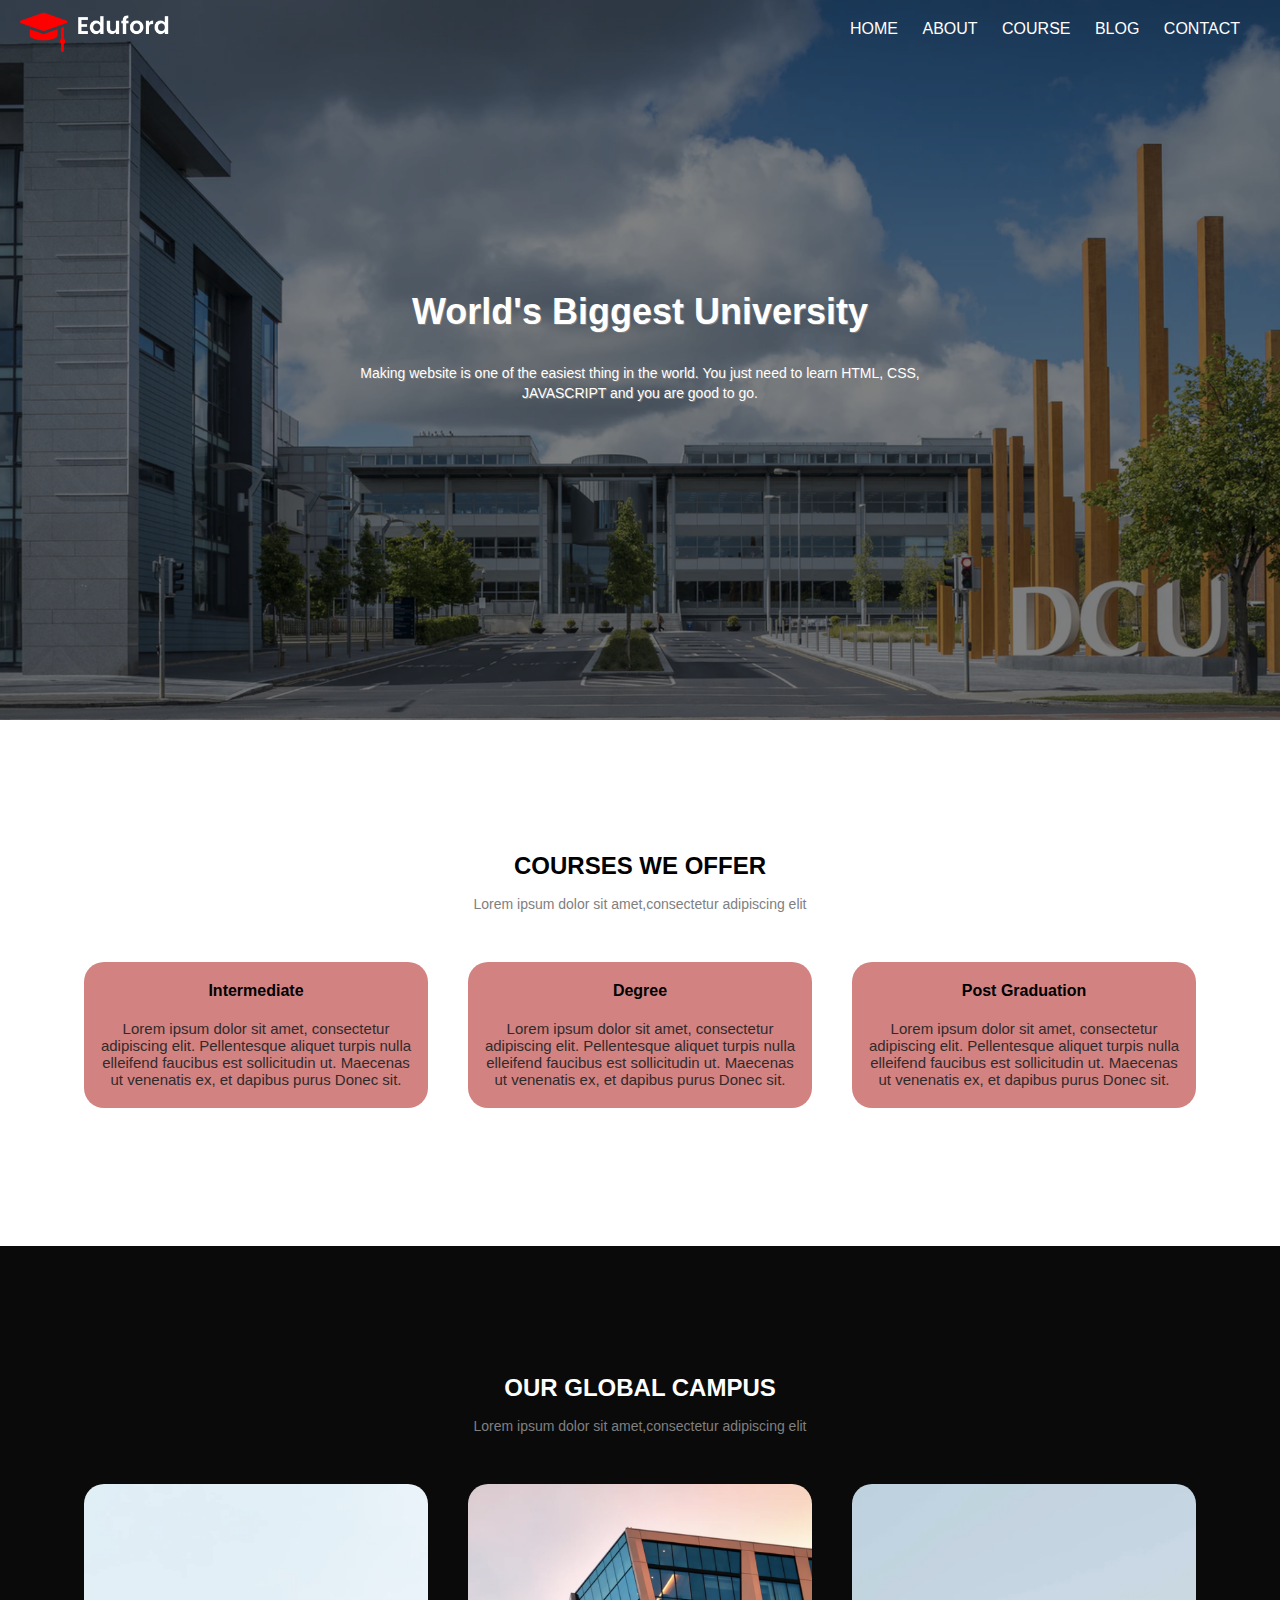
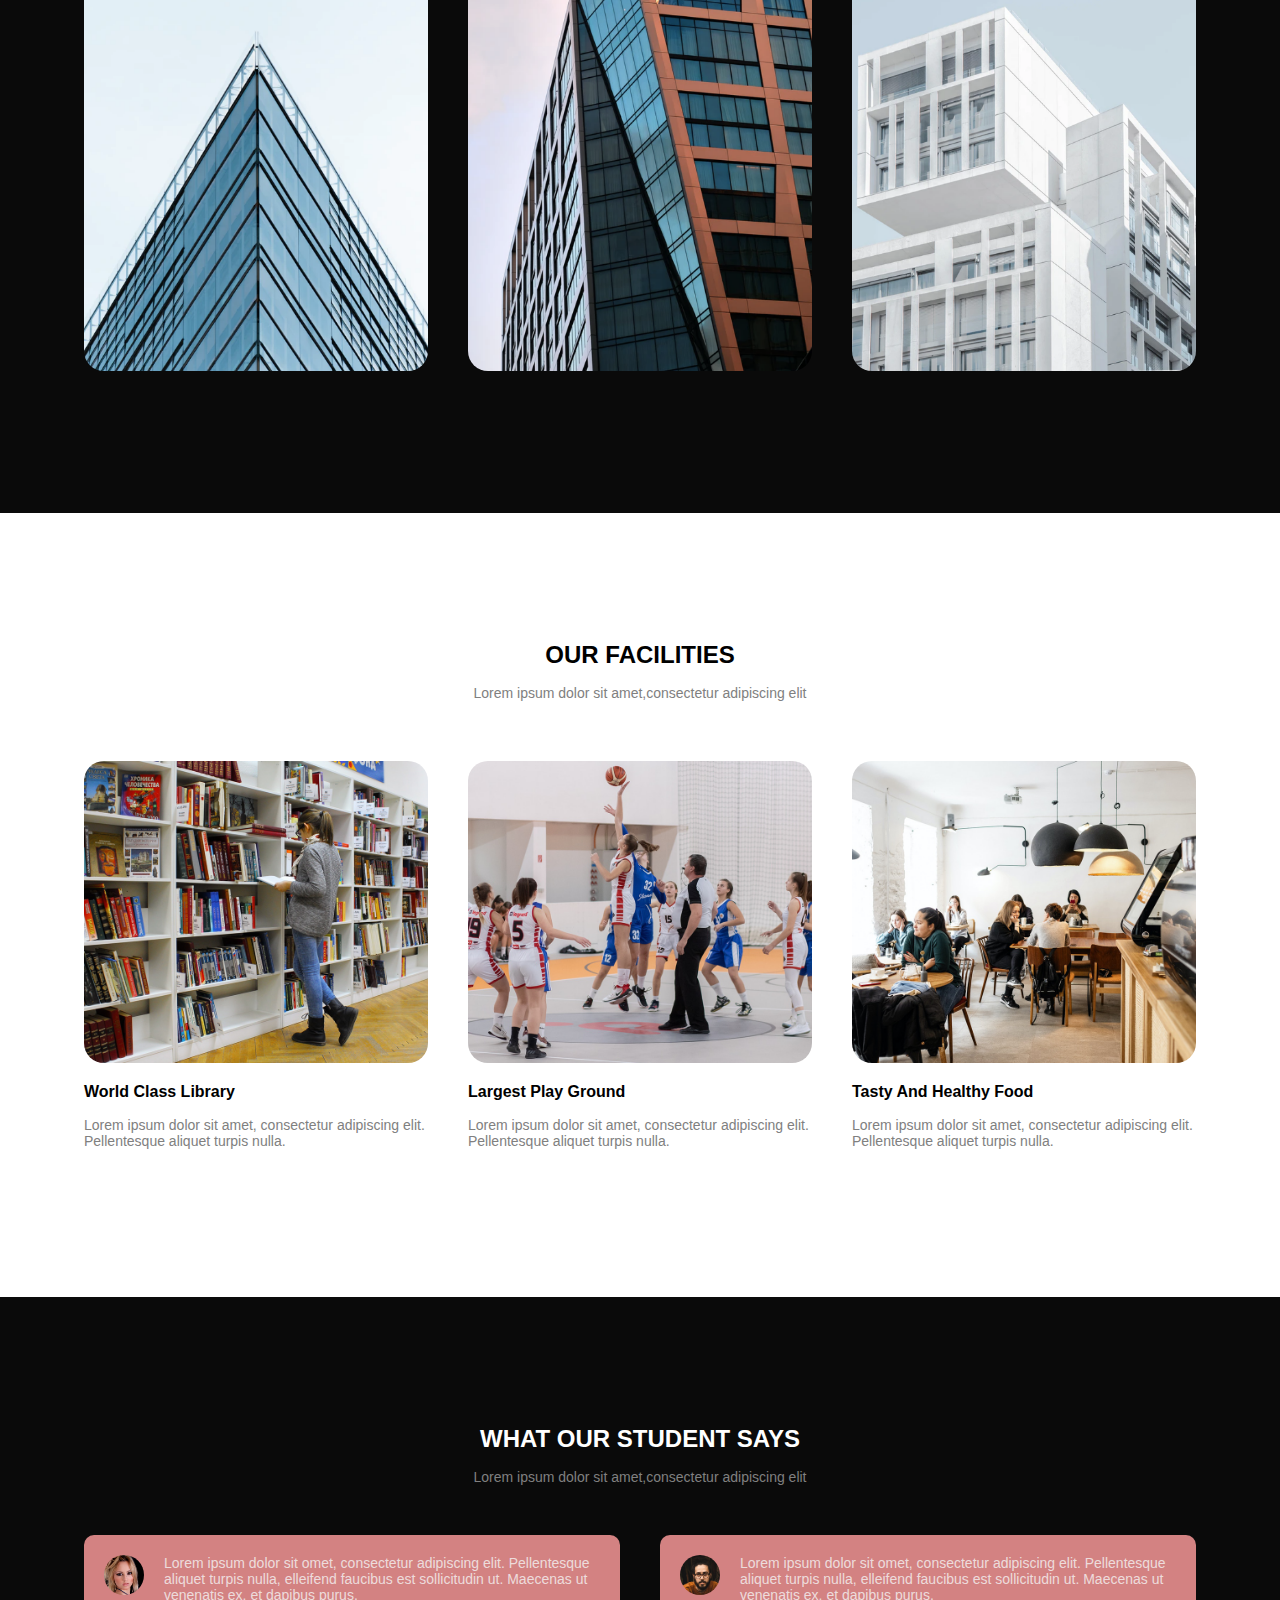
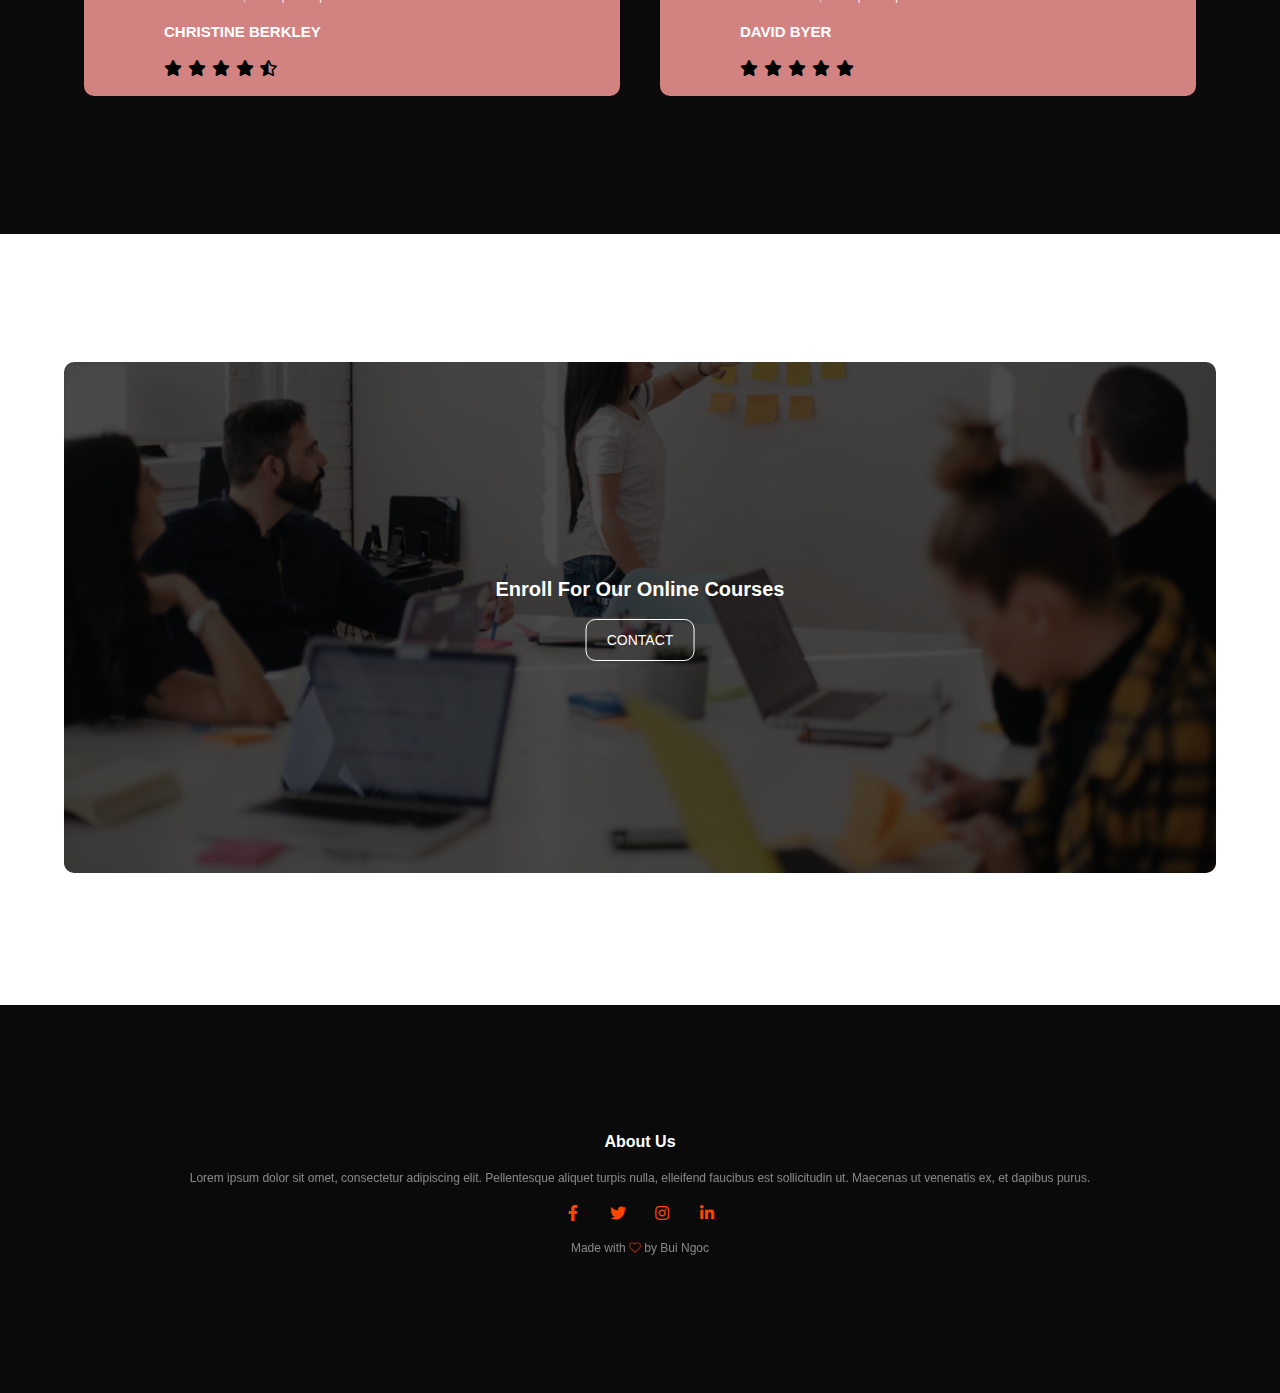
<file: index.html>
<!DOCTYPE html>
<html lang="en">
<head>
    <meta charset="UTF-8">
    <meta http-equiv="X-UA-Compatible" content="IE=edge">
    <meta name="viewport" content="width=device-width, initial-scale=1.0">
    <link rel="stylesheet" href="./assets/style.css">
    <link rel="stylesheet" href="./assets/icons/fontawesome-free-5.15.4-web/css/all.css">
    <link rel="stylesheet" href="./assets/responsive.css">
    <title>Edu Ford</title>
</head>
<body>
    <div id="main">
        <div id="header">
            <img src="./assets/eduford_img/logo.png" alt="" class="logo" width="150px">
            <div class="nav" id="nav">
                <i class="far fa-window-close" onclick="hideMenu()"></i>
                <ul >
                    <li><a href="index.html">HOME</a></li>
                    <li><a href="about.html">ABOUT</a></li>
                    <li><a href="course.html">COURSE</a></li>
                    <li><a href="blog.html">BLOG</a></li>
                    <li><a href="contact.html">CONTACT</a></li>
                </ul>
            </div>
            <i class="fas fa-bars" onclick="showMenu()"></i>
        </div>

        <div id="slider">
            <img src="./assets/eduford_img/banner.png" alt="" width="100%">
            
            <div class="slider-text">
                <div class="s-title">World's Biggest University</div>
                <div class="s-description">Making website is one of the easiest thing in the world. You just  need
                    to learn HTML, CSS, JAVASCRIPT and you are good to go.
                </div>
                
                
            </div>
        </div>

        <div id="course" class="div-margin">
                <div class="course-text text-all">
                    COURSES WE OFFER
                </div>
                <div class="course-description description-all">
                    Lorem ipsum dolor sit amet,consectetur adipiscing elit
                </div>
                <div class="course-image row-3">
                    <div class="course-img-title ">
                        <h4 class="header">Intermediate</h4>
                        <p class="body">Lorem ipsum dolor sit amet, consectetur adipiscing elit.
                            Pellentesque aliquet turpis nulla elleifend faucibus est sollicitudin ut.
                            Maecenas ut venenatis ex, et dapibus purus Donec sit.
                        </p>                       
                    </div>
                    <div class="course-img-title ">
                        <h4 class="header">Degree</h4>
                        <p class="body">Lorem ipsum dolor sit amet, consectetur adipiscing elit.
                            Pellentesque aliquet turpis nulla elleifend faucibus est sollicitudin ut.
                            Maecenas ut venenatis ex, et dapibus purus Donec sit.
                        </p>
                    </div>
                    <div class="course-img-title ">
                        <h4 class="header">Post Graduation</h4>
                        <p class="body">Lorem ipsum dolor sit amet, consectetur adipiscing elit.
                            Pellentesque aliquet turpis nulla elleifend faucibus est sollicitudin ut.
                            Maecenas ut venenatis ex, et dapibus purus Donec sit.
                        </p>
                    </div>   
                </div>
                <div class="clear"></div>
        </div>

        <div id="campus" class="div-margin">
                <div class="campus-text text-all">
                    OUR GLOBAL CAMPUS
                </div>
                <div class="campus-description description-all">
                    Lorem ipsum dolor sit amet,consectetur adipiscing elit
                </div>
                <div class="campus-image row-3">
                    <div class="cp-img">
                        <img src="./assets/eduford_img/london.png" alt="" width="100%">
                        <div class="layer">
                            <h3>LONDON</h3>
                        </div>
                    </div>
                    <div class="cp-img">
                        <img src="./assets/eduford_img/newyork.png" alt="" width="100%">
                        <div class="layer">
                            <h3>NEWYORK</h3>
                        </div>
                    </div>
                    <div class="cp-img">
                        <img src="./assets/eduford_img/washington.png" alt="" width="100%">
                        <div class="layer">
                            <h3>WASHINGTON</h3>
                        </div>
                    </div>
                </div>
                <div class="clear"></div>
        </div>

        <div id="facilities" class="div-margin">
            
                <div class="facilities-text text-all">
                    OUR FACILITIES
                </div>
                <div class="facilities-description description-all">
                    Lorem ipsum dolor sit amet,consectetur adipiscing elit
                </div>
                <div class="facilities-image row-3">
                    <div class="fac-img">
                        <img src="./assets/eduford_img/library.png" alt="" width="100%">
                        <h4>World Class Library</h4>
                        <p>Lorem ipsum dolor sit amet, consectetur adipiscing elit. Pellentesque aliquet turpis nulla.</p>
                        
                    </div>
                    <div class="fac-img">
                        <img src="./assets/eduford_img/basketball.png" alt="" width="100%">
                        <h4>Largest Play Ground</h4>
                        <p>Lorem ipsum dolor sit amet, consectetur adipiscing elit. Pellentesque aliquet turpis nulla.</p>

                    </div>
                    <div class="fac-img">
                        <img src="./assets/eduford_img/cafeteria.png" alt="" width="100%">
                        <h4>Tasty And Healthy Food</h4>
                        <p>Lorem ipsum dolor sit amet, consectetur adipiscing elit. Pellentesque aliquet turpis nulla.</p>

                    </div>
                </div>
        </div>

        <div id="feedback"  class="div-margin">
                <div class="feedback-text text-all">
                    WHAT OUR STUDENT SAYS
                </div>
                <div class="feedback-description description-all">
                    Lorem ipsum dolor sit amet,consectetur adipiscing elit
                </div>
                <div class="feedback-image row-3">
                    <div class="student-fb ">
                        <img src="./assets/eduford_img/user1.jpg" alt="" >
                        <div>
                            <p>
                                Lorem ipsum dolor sit omet, consectetur adipiscing elit. 
                                Pellentesque aliquet turpis nulla, elleifend faucibus est sollicitudin ut. 
                                Maecenas ut venenatis ex, et dapibus purus.
                            </p>
                            <h4>
                                CHRISTINE BERKLEY
                            </h4>
                            <i class="fas fa-star"></i>
                            <i class="fas fa-star"></i>
                            <i class="fas fa-star"></i>
                            <i class="fas fa-star"></i>
                            <i class="fas fa-star-half-alt"></i>
                        </div>
                    </div>
                    <div class="student-fb">
                        <img src="./assets/eduford_img/user2.jpg" alt="" >
                        <div>
                            <p>
                                Lorem ipsum dolor sit omet, consectetur adipiscing elit. 
                                Pellentesque aliquet turpis nulla, elleifend faucibus est sollicitudin ut. 
                                Maecenas ut venenatis ex, et dapibus purus.
                            </p>
                            <h4>
                                DAVID BYER
                            </h4>
                            <i class="fas fa-star"></i>
                            <i class="fas fa-star"></i>
                            <i class="fas fa-star"></i>
                            <i class="fas fa-star"></i>
                            <i class="fas fa-star"></i>
                        </div>
                    </div>
                </div>
        </div>

        <div id="enroll-section" >
            <div class="er-img">
                <img src="./assets/eduford_img/banner2.jpg" alt="" width="100%">
            </div>
            
            <div class="er-text" >
                <h4>Enroll For Our Online Courses </h4>
                <a href="contact.html" >CONTACT</a>
            </div>
        </div>
            
        <div id="footer" class="div-margin">
            <h4>About Us</h4>
            <p class="ft-p">Lorem ipsum dolor sit omet, consectetur adipiscing elit. 
                Pellentesque aliquet turpis nulla, elleifend faucibus est sollicitudin ut. 
                Maecenas ut venenatis ex, et dapibus purus. </p>
            <div class="social">
                <a class="fab fa-facebook-f" href="#"></a>
                <a class="fab fa-twitter" href="#"></a>
                <a class="fab fa-instagram" href="#"></a>
                <a class="fab fa-linkedin-in" href="#"></a>
            </div>
            <p>Made with <i class="far fa-heart" href="#"></i> by Bui Ngoc</p>
        </div>
    </div>
    
    <script>
//      Đóng mở khi bấm biểu tượng 
        var header = document.getElementById("nav");
        function hideMenu() {
            header.style.right = "-250px";
        }
        function showMenu() {
            header.style.right = "0";
        }

//      Tự động đóng thanh menu sau khi click
        var menuItems = document.querySelectorAll('.nav li a[href *= "#"]');
        for (var i = 0; i < menuItems.length; i++) {
            var menuItem = menuItems[i];

            menuItem.onclick = function() {
                header.style.right = "-250px";
            }
            }
        

    </script>
</body>
</html>
</file>
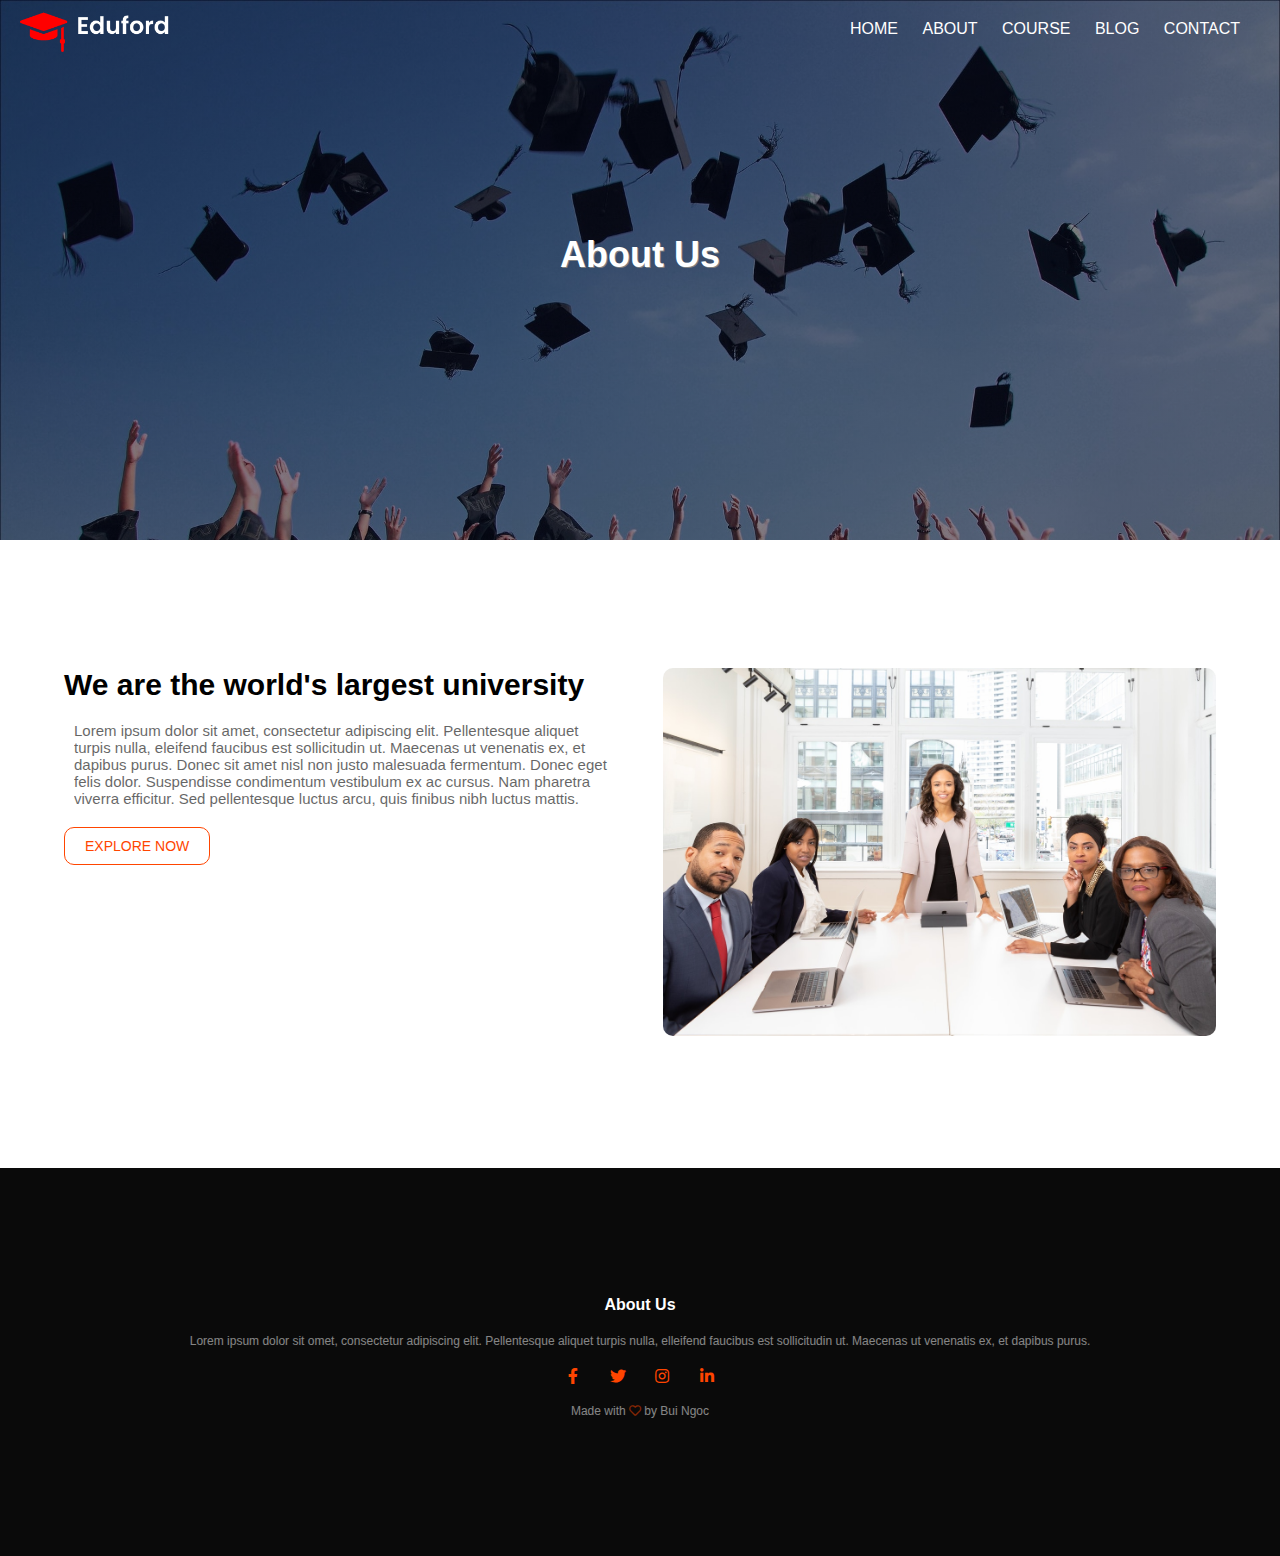
<file: about.html>
<!DOCTYPE html>
<html lang="en">
<head>
    <meta charset="UTF-8">
    <meta http-equiv="X-UA-Compatible" content="IE=edge">
    <meta name="viewport" content="width=device-width, initial-scale=1.0">
    <link rel="stylesheet" href="./assets/style.css">
    <link rel="stylesheet" href="./assets/icons/fontawesome-free-5.15.4-web/css/all.css">
    <link rel="stylesheet" href="./assets/responsive.css">
    <title>Edu Ford</title>
</head>
<body>
    <div id="main">
        <div id="header">
            <img src="./assets/eduford_img/logo.png" alt="" class="logo" width="150px">
            <div class="nav" id="nav">
                <i class="far fa-window-close" onclick="hideMenu()"></i>
                <ul >
                    <li><a href="index.html">HOME</a></li>
                    <li><a href="about.html">ABOUT</a></li>
                    <li><a href="course.html">COURSE</a></li>
                    <li><a href="blog.html">BLOG</a></li>
                    <li><a href="contact.html">CONTACT</a></li>
                </ul>
            </div>
            <i class="fas fa-bars" onclick="showMenu()"></i>
        </div>

        <div id="slider" class="about-slider">
            <!-- <img src="./assets/eduford_img/background.jpg" class="about-bg" alt="" width="100%" > -->
            
            <div class="slider-text">
                <h4 class="s-title">About Us</h4>
            </div>
        </div>

        <div id="about-description" class="div-margin row-3">
            <div class="about-col">
                <h3>We are the world's largest university</h3>
                <p>Lorem ipsum dolor sit amet, consectetur adipiscing elit. Pellentesque aliquet turpis nulla, eleifend faucibus est sollicitudin ut. Maecenas ut venenatis ex, et dapibus purus. Donec sit amet nisl non justo malesuada fermentum. Donec eget felis dolor. Suspendisse condimentum vestibulum ex ac cursus. Nam pharetra viverra efficitur. Sed pellentesque luctus arcu, quis finibus nibh luctus mattis.</p>
                <a >EXPLORE NOW</a>
            </div>
            <div class="about-col">
                <img src="./assets/eduford_img/about.jpg" alt="" width="100%" style="border-radius: 10px;">
            </div>


        </div>

        <div id="footer" class="div-margin">
            <h4>About Us</h4>
            <p class="ft-p">Lorem ipsum dolor sit omet, consectetur adipiscing elit. 
                Pellentesque aliquet turpis nulla, elleifend faucibus est sollicitudin ut. 
                Maecenas ut venenatis ex, et dapibus purus. </p>
            <div class="social">
                <a class="fab fa-facebook-f" href="#"></a>
                <a class="fab fa-twitter" href="#"></a>
                <a class="fab fa-instagram" href="#"></a>
                <a class="fab fa-linkedin-in" href="#"></a>
            </div>
            <p>Made with <i class="far fa-heart" href="#"></i> by Bui Ngoc</p>
        </div>
    </div>
    
    <script>
//      Đóng mở khi bấm biểu tượng 
        var header = document.getElementById("nav");
        function hideMenu() {
            header.style.right = "-250px";
        }
        function showMenu() {
            header.style.right = "0";
        }

//      Tự động đóng thanh menu sau khi click
        var menuItems = document.querySelectorAll('.nav li a[href *= "#"]');
        for (var i = 0; i < menuItems.length; i++) {
            var menuItem = menuItems[i];

            menuItem.onclick = function() {
                header.style.right = "-250px";
            }
            }
        

    </script>
</body>
</html>
</file>
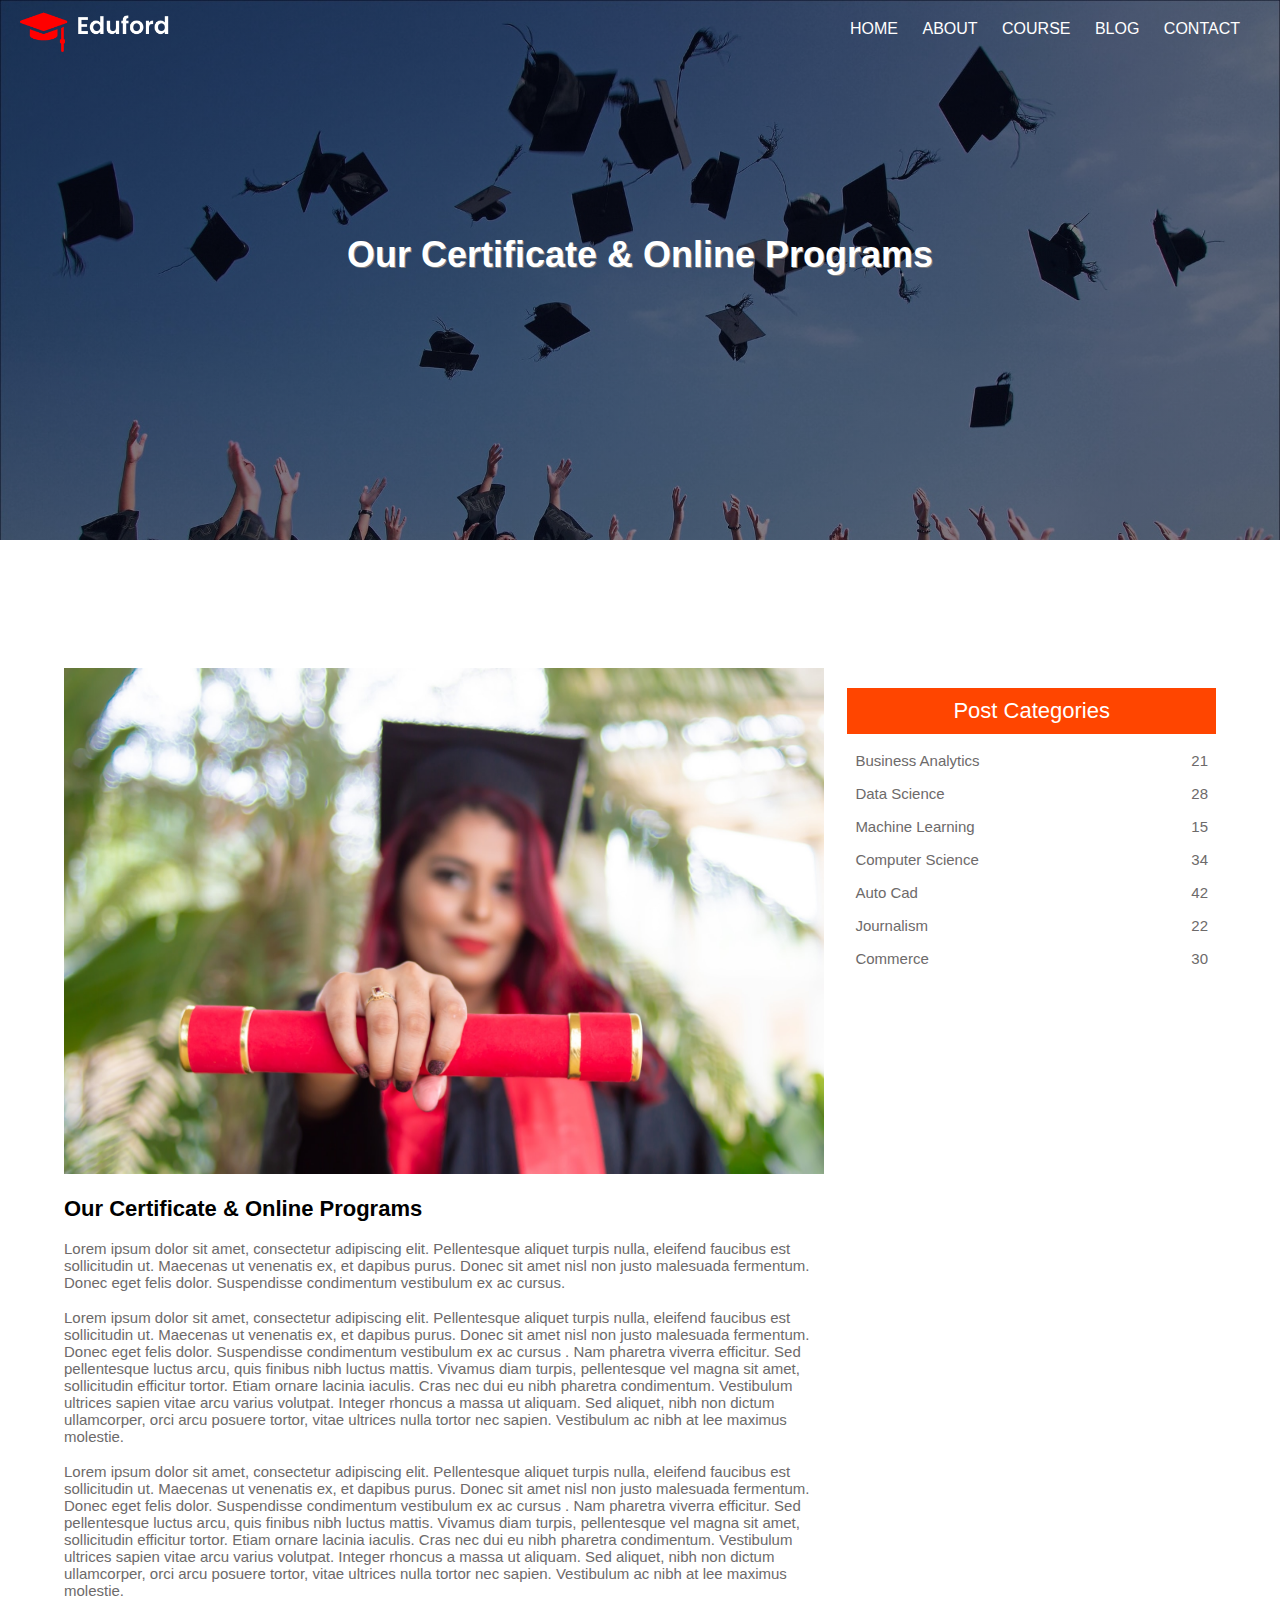
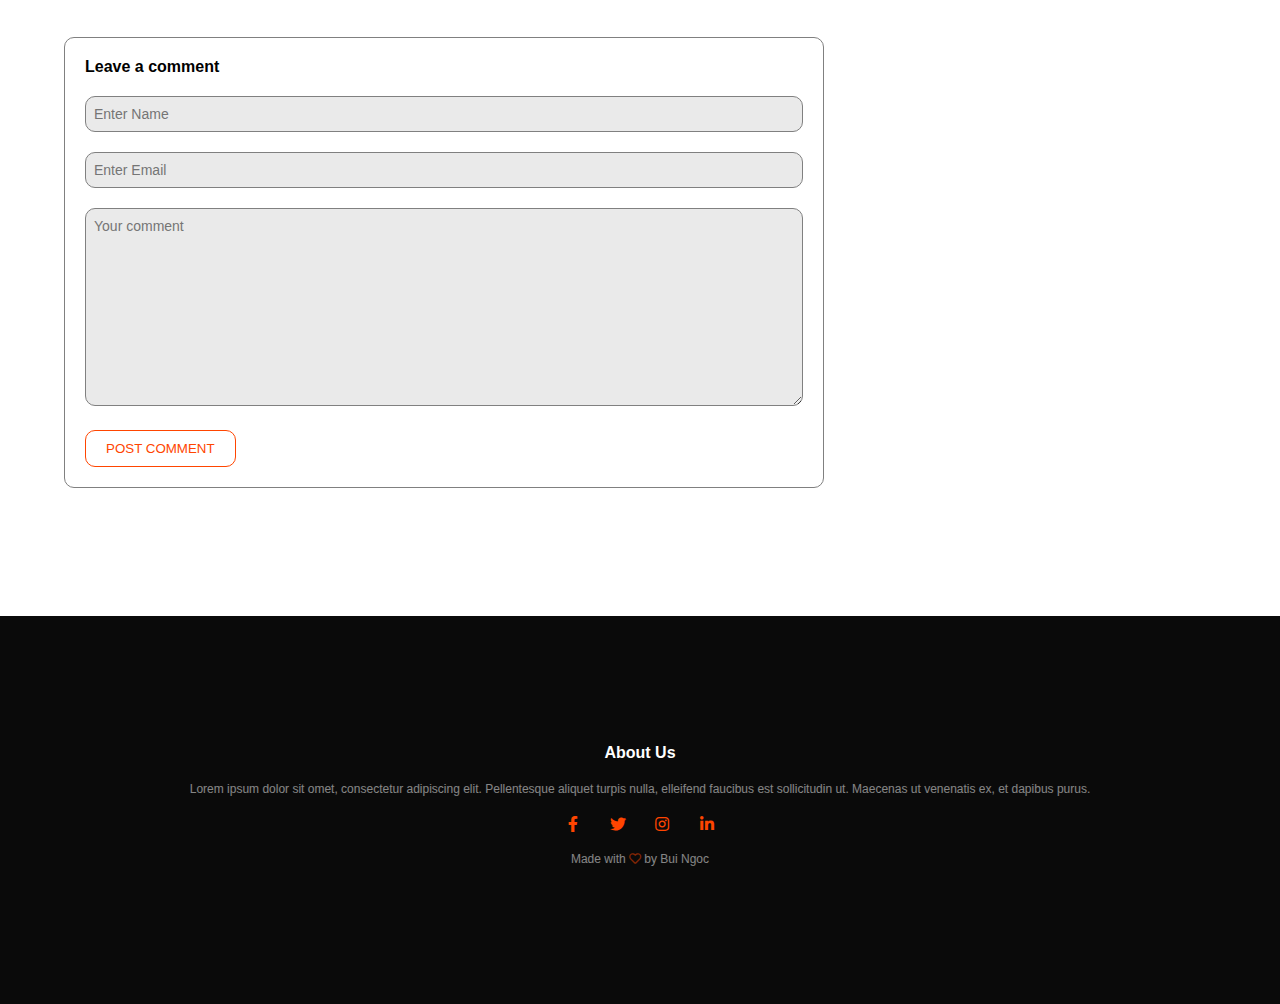
<file: blog.html>
<!DOCTYPE html>
<html lang="en">
<head>
    <meta charset="UTF-8">
    <meta http-equiv="X-UA-Compatible" content="IE=edge">
    <meta name="viewport" content="width=device-width, initial-scale=1.0">
    <link rel="stylesheet" href="./assets/style.css">
    <link rel="stylesheet" href="./assets/icons/fontawesome-free-5.15.4-web/css/all.css">
    <link rel="stylesheet" href="./assets/responsive.css">
    <title>Edu Ford</title>
</head>
<body>
    <div id="main">
        <div id="header">
            <img src="./assets/eduford_img/logo.png" alt="" class="logo" width="150px">
            <div class="nav" id="nav">
                <i class="far fa-window-close" onclick="hideMenu()"></i>
                <ul >
                    <li><a href="index.html">HOME</a></li>
                    <li><a href="about.html">ABOUT</a></li>
                    <li><a href="course.html">COURSE</a></li>
                    <li><a href="blog.html">BLOG</a></li>
                    <li><a href="contact.html">CONTACT</a></li>
                </ul>
            </div>
            <i class="fas fa-bars" onclick="showMenu()"></i>
        </div>

        <div id="slider" class="blog-slider my-slider">            
            <div class="slider-text">
                <h4 class="s-title">Our Certificate & Online Programs</h4>
            </div>
        </div>

        <div id="s-description" class="row-3">
            <div class="blog-col-1">
                <img src="./assets/eduford_img/certificate.jpg" alt="" width="100%">
                <div class="cc-text">
                    <br>
                    <h4>Our Certificate & Online Programs</h4><br>
                    <p>
                        Lorem ipsum dolor sit amet, consectetur adipiscing elit.
                        Pellentesque aliquet turpis nulla, eleifend faucibus est sollicitudin ut. 
                        Maecenas ut venenatis ex, et dapibus purus. Donec sit amet nisl non justo malesuada fermentum. 
                        Donec eget felis dolor. Suspendisse condimentum vestibulum ex ac cursus.
                    </p><br>
                    <p>
                        Lorem ipsum dolor sit amet, consectetur adipiscing elit. Pellentesque aliquet turpis nulla, eleifend faucibus est sollicitudin ut. Maecenas ut venenatis ex, et dapibus purus. Donec sit amet nisl non justo malesuada fermentum. Donec eget felis dolor. Suspendisse condimentum vestibulum ex ac cursus . Nam pharetra viverra efficitur. Sed pellentesque luctus arcu, quis finibus nibh luctus mattis. Vivamus diam turpis, pellentesque vel magna sit amet, sollicitudin efficitur tortor. Etiam ornare lacinia iaculis. Cras nec dui eu nibh pharetra condimentum. Vestibulum ultrices sapien vitae arcu varius volutpat. Integer rhoncus a massa ut aliquam. Sed aliquet, nibh non dictum ullamcorper, orci arcu posuere tortor, vitae ultrices nulla tortor nec sapien. Vestibulum ac nibh at lee maximus molestie.
                    </p><br>
                    <p>
                        Lorem ipsum dolor sit amet, consectetur adipiscing elit. Pellentesque aliquet turpis nulla, eleifend faucibus est sollicitudin ut. Maecenas ut venenatis ex, et dapibus purus. Donec sit amet nisl non justo malesuada fermentum. Donec eget felis dolor. Suspendisse condimentum vestibulum ex ac cursus . Nam pharetra viverra efficitur. Sed pellentesque luctus arcu, quis finibus nibh luctus mattis. Vivamus diam turpis, pellentesque vel magna sit amet, sollicitudin efficitur tortor. Etiam ornare lacinia iaculis. Cras nec dui eu nibh pharetra condimentum. Vestibulum ultrices sapien vitae arcu varius volutpat. Integer rhoncus a massa ut aliquam. Sed aliquet, nibh non dictum ullamcorper, orci arcu posuere tortor, vitae ultrices nulla tortor nec sapien. Vestibulum ac nibh at lee maximus molestie.
                    </p>
                </div>

                <div class="table">
                    
                    <form action="">
                        <h4>Leave a comment</h4>
                        <input class="input input-name" type="text" required placeholder="Enter Name"><br>
                        <input type="email" required class="input" placeholder="Enter Email"><br>
                        <textarea name="" class="input input-comment" placeholder="Your comment" rows="10"></textarea><br>
                        <button type="submit" class="send-button">
                            POST COMMENT
                        </button>
                    </form>
                </div>
            </div>
            <div class="blog-col-2">
                <div class="cc-title">Post Categories
                </div>

                <div class="cc-body">
                    <ul>
                    <li>Business Analytics</li>
                    <li>Data Science</li>
                    <li>Machine Learning</li>
                    <li>Computer Science</li>
                    <li>Auto Cad</li>
                    <li>Journalism</li>
                    <li>Commerce</li>
                    </ul>

                    <ul>
                    <li>21</li>
                    <li>28</li>
                    <li>15</li>
                    <li>34</li>
                    <li>42</li>
                    <li>22</li>
                    <li>30</li>
                    </ul>
                </div>             
            </div>
        </div>


        <div id="footer" class="div-margin">
            <h4>About Us</h4>
            <p class="ft-p">Lorem ipsum dolor sit omet, consectetur adipiscing elit. 
                Pellentesque aliquet turpis nulla, elleifend faucibus est sollicitudin ut. 
                Maecenas ut venenatis ex, et dapibus purus. </p>
            <div class="social">
                <a class="fab fa-facebook-f" href="#"></a>
                <a class="fab fa-twitter" href="#"></a>
                <a class="fab fa-instagram" href="#"></a>
                <a class="fab fa-linkedin-in" href="#"></a>
            </div>
            <p>Made with <i class="far fa-heart" href="#"></i> by Bui Ngoc</p>
        </div>
    </div>
    
    <script>
//      Đóng mở khi bấm biểu tượng 
        var header = document.getElementById("nav");
        function hideMenu() {
            header.style.right = "-250px";
        }
        function showMenu() {
            header.style.right = "0";
        }

//      Tự động đóng thanh menu sau khi click
        var menuItems = document.querySelectorAll('.nav li a[href *= "#"]');
        for (var i = 0; i < menuItems.length; i++) {
            var menuItem = menuItems[i];

            menuItem.onclick = function() {
                header.style.right = "-250px";
            }
            }
        

    </script>
</body>
</html>
</file>
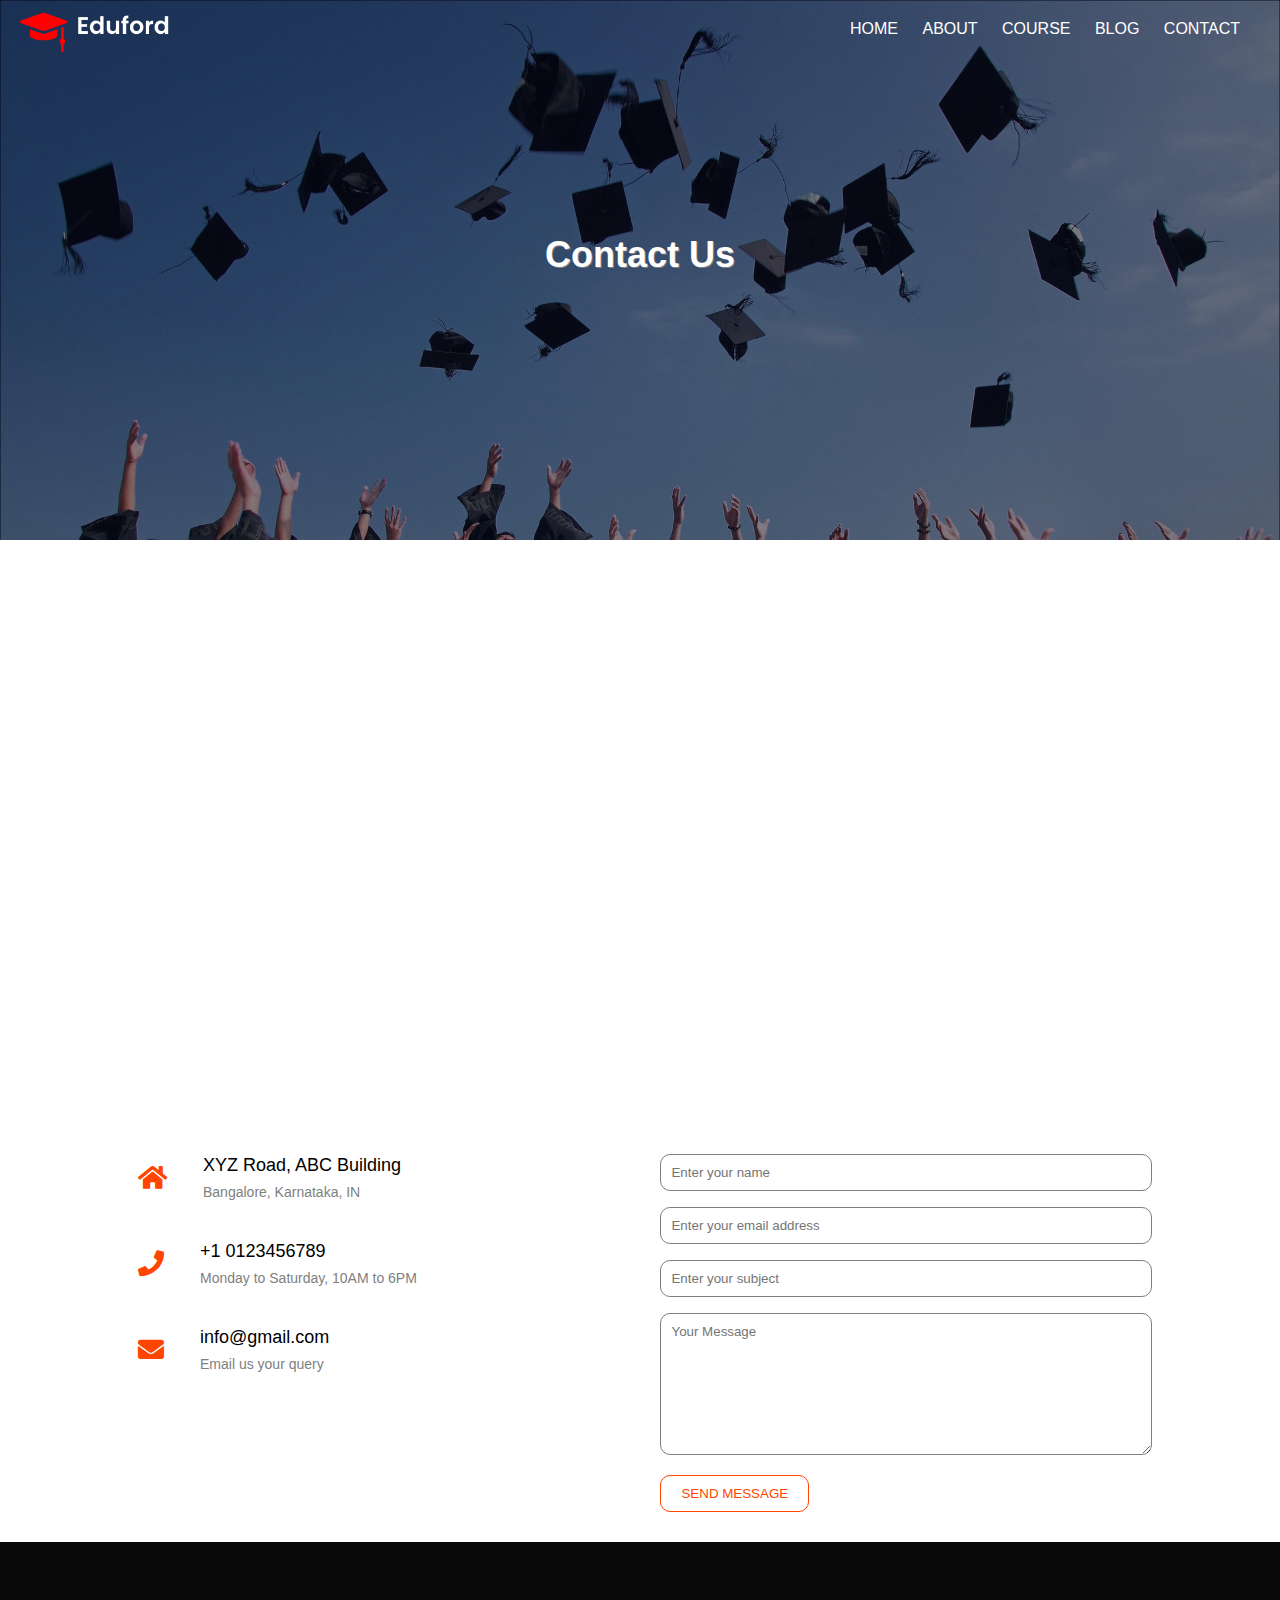
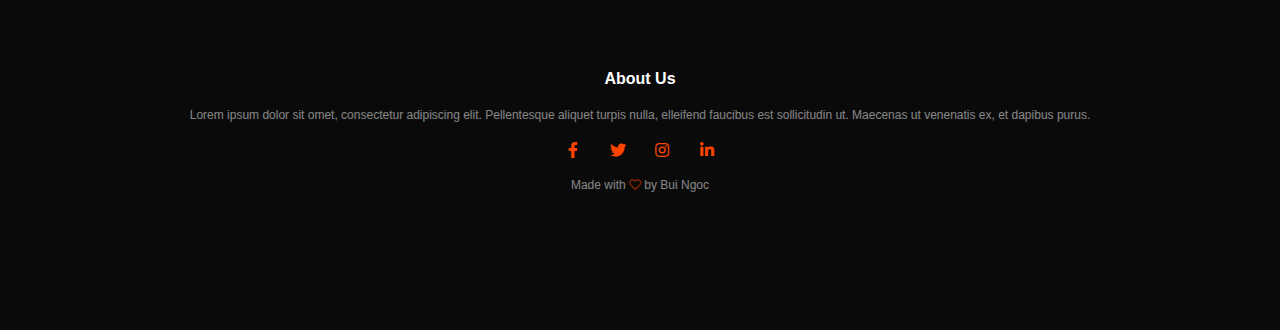
<file: contact.html>
<!DOCTYPE html>
<html lang="en">
<head>
    <meta charset="UTF-8">
    <meta http-equiv="X-UA-Compatible" content="IE=edge">
    <meta name="viewport" content="width=device-width, initial-scale=1.0">
    <link rel="stylesheet" href="./assets/style.css">
    <link rel="stylesheet" href="./assets/icons/fontawesome-free-5.15.4-web/css/all.css">
    <link rel="stylesheet" href="./assets/responsive.css">
    <title>Edu Ford</title>
</head>
<body>
    <div id="main">
        <div id="header">
            <img src="./assets/eduford_img/logo.png" alt="" class="logo" width="150px">
            <div class="nav" id="nav">
                <i class="far fa-window-close" onclick="hideMenu()"></i>
                <ul >
                    <li><a href="index.html">HOME</a></li>
                    <li><a href="about.html">ABOUT</a></li>
                    <li><a href="course.html">COURSE</a></li>
                    <li><a href="blog.html">BLOG</a></li>
                    <li><a href="contact.html">CONTACT</a></li>
                </ul>
            </div>
            <i class="fas fa-bars" onclick="showMenu()"></i>
        </div>

        <div id="slider" class="contact-slider my-slider">            
            <div class="slider-text">
                <h4 class="s-title">Contact Us</h4>
            </div>
        </div>

        <div class="location">
            <iframe src="https://www.google.com/maps/embed?pb=!1m18!1m12!1m3!1d497699.6983259305!2d77.6309395!3d12.9539974!2m3!1f0!2f0!3f0!3m2!1i1024!2i768!4f13.1!3m3!1m2!1s0x3bae1670c9b44e6d%3A0xf8dfc3e8517e4fe0!2sBangalore%2C%20Karnataka%2C%20Inde!5e0!3m2!1sfr!2s!4v1637138964904!5m2!1sfr!2s" width="600" height="450" style="border:0;" allowfullscreen="" loading="lazy"></iframe>

        </div>
        <div class="contact-us">
            <div class="row-3">
                <div class="contact-col">
                    <div>
                        <i class="fas fa-home"></i>
                        <span>
                            <h5>XYZ Road, ABC Building</h5>
                            <p>Bangalore, Karnataka, IN</p>
                        </span>
                    </div>
                    <div>
                        <i class="fas fa-phone"></i>
                        <span>
                            <h5>+1 0123456789</h5>
                            <p>Monday to Saturday, 10AM to 6PM</p>
                        </span>
                    </div>
                    <div>
                        <i class="fas fa-envelope"></i>
                        <span>
                            <h5>info@gmail.com</h5>
                            <p>Email us your query</p>
                        </span>
                    </div>
                </div>

                <div class="contact-col">
                    <form action="form-handler.php" method="post">
                        <input type="text" name="name" placeholder="Enter your name" required>
                        <input type="email" name="email" placeholder="Enter your email address" required>
                        <input type="text" name="subject" placeholder="Enter your subject" required>
                        <textarea rows="8" name="message" placeholder="Your Message" required></textarea>
                        <button type="submit" class="send-button">SEND MESSAGE</button>

                    </form>
                </div>

            </div>

        </div>
        
        


        <div id="footer" class="div-margin">
            <h4>About Us</h4>
            <p class="ft-p">Lorem ipsum dolor sit omet, consectetur adipiscing elit. 
                Pellentesque aliquet turpis nulla, elleifend faucibus est sollicitudin ut. 
                Maecenas ut venenatis ex, et dapibus purus. </p>
            <div class="social">
                <a class="fab fa-facebook-f" href="#"></a>
                <a class="fab fa-twitter" href="#"></a>
                <a class="fab fa-instagram" href="#"></a>
                <a class="fab fa-linkedin-in" href="#"></a>
            </div>
            <p>Made with <i class="far fa-heart" href="#"></i> by Bui Ngoc</p>
        </div>
    </div>
    
    <script>
//      Đóng mở khi bấm biểu tượng 
        var header = document.getElementById("nav");
        function hideMenu() {
            header.style.right = "-250px";
        }
        function showMenu() {
            header.style.right = "0";
        }

//      Tự động đóng thanh menu sau khi click
        var menuItems = document.querySelectorAll('.nav li a[href *= "#"]');
        for (var i = 0; i < menuItems.length; i++) {
            var menuItem = menuItems[i];

            menuItem.onclick = function() {
                header.style.right = "-250px";
            }
            }
        

    </script>
</body>
</html>
</file>
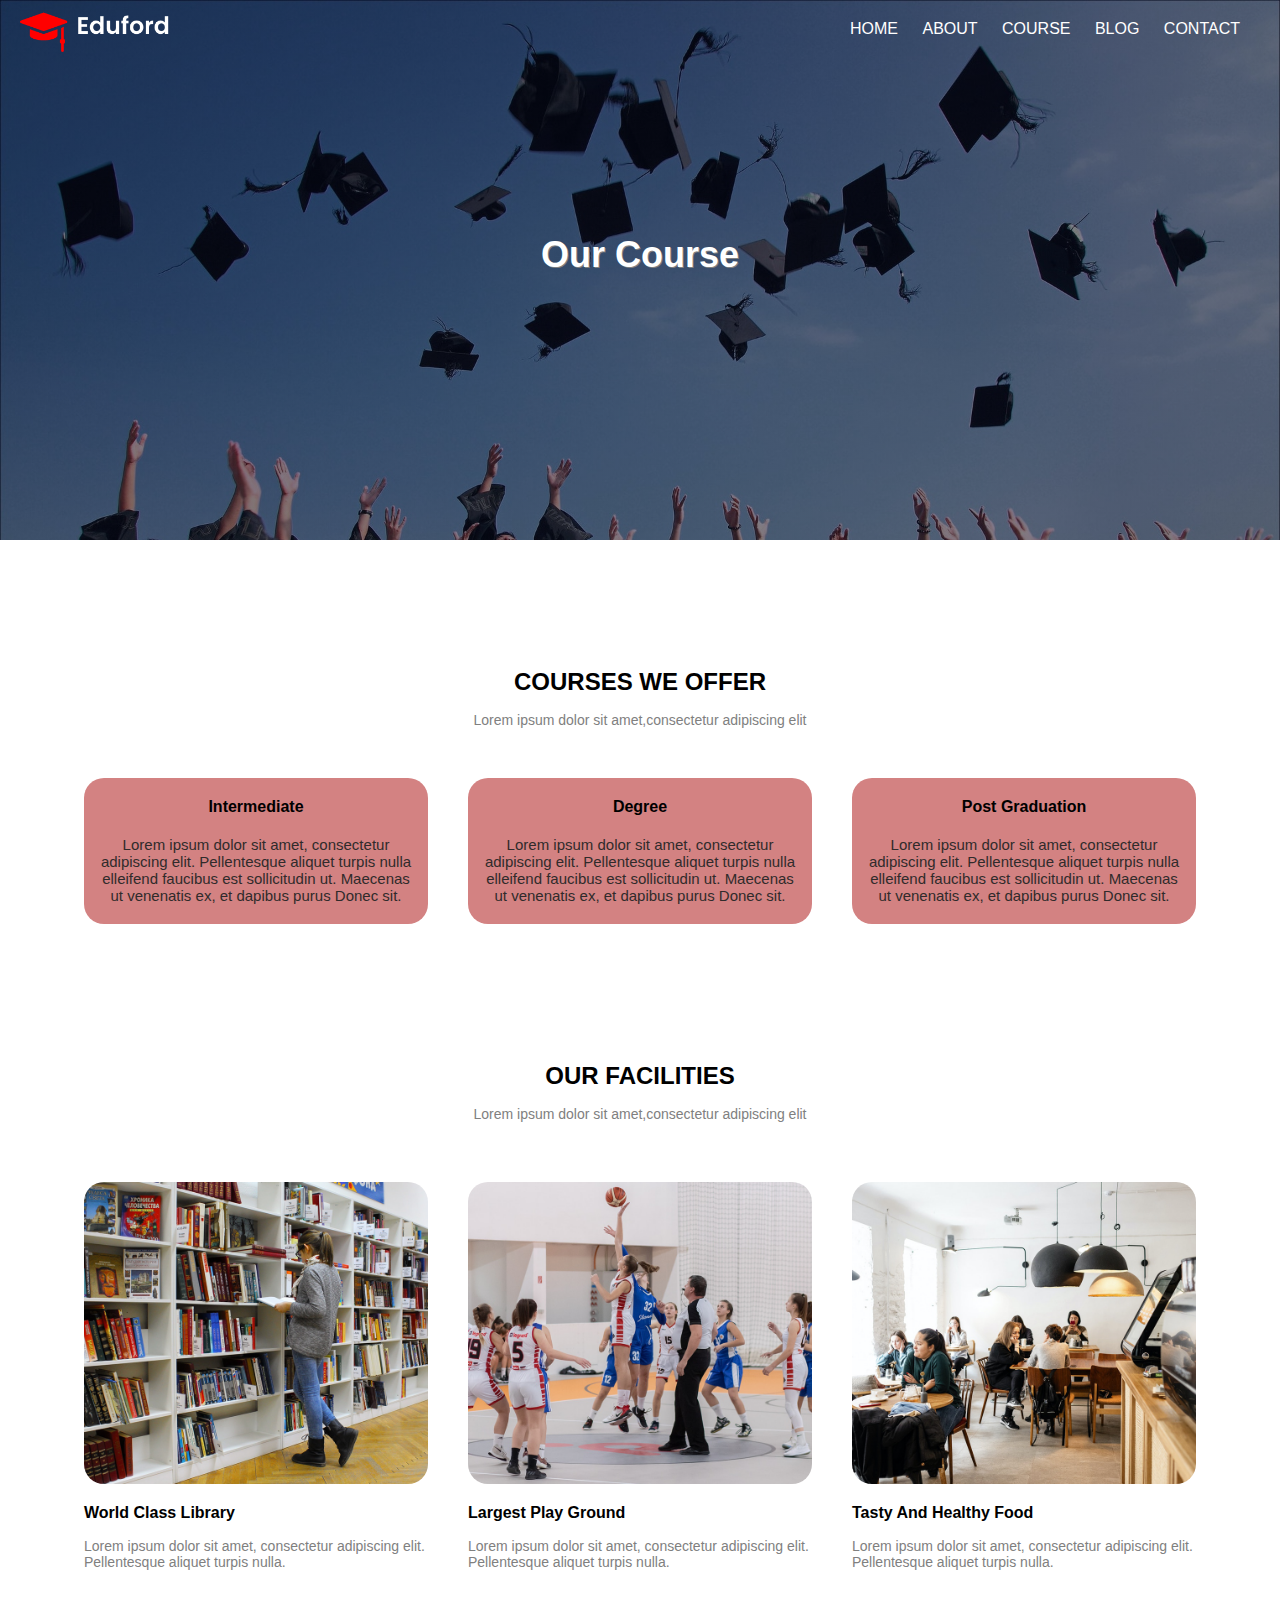
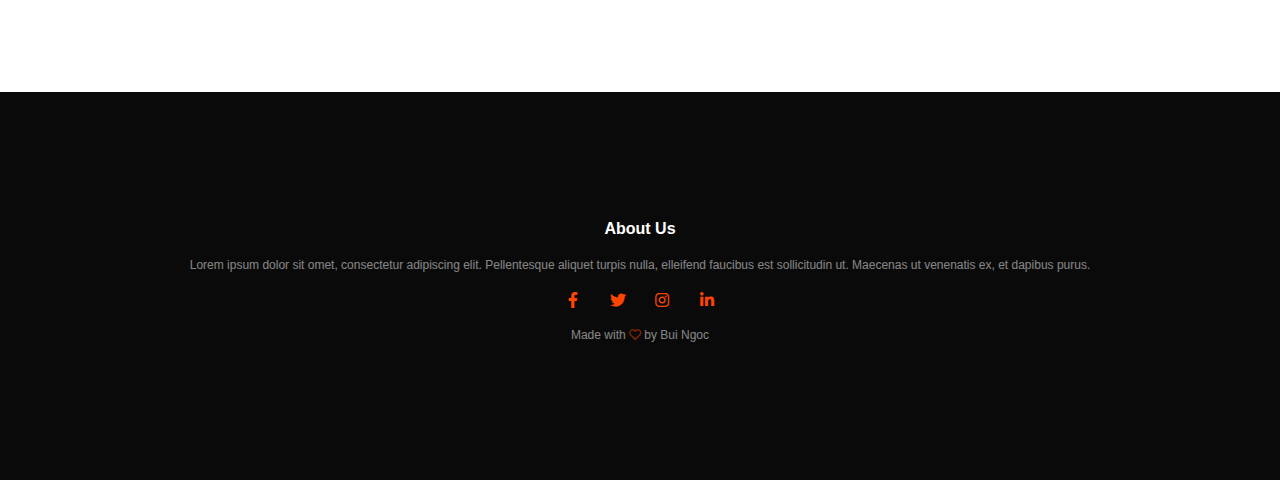
<file: course.html>
<!DOCTYPE html>
<html lang="en">
<head>
    <meta charset="UTF-8">
    <meta http-equiv="X-UA-Compatible" content="IE=edge">
    <meta name="viewport" content="width=device-width, initial-scale=1.0">
    <link rel="stylesheet" href="./assets/style.css">
    <link rel="stylesheet" href="./assets/icons/fontawesome-free-5.15.4-web/css/all.css">
    <link rel="stylesheet" href="./assets/responsive.css">
    <title>Edu Ford</title>
</head>
<body>
    <div id="main">
        <div id="header">
            <img src="./assets/eduford_img/logo.png" alt="" class="logo" width="150px">
            <div class="nav" id="nav">
                <i class="far fa-window-close" onclick="hideMenu()"></i>
                <ul >
                    <li><a href="index.html">HOME</a></li>
                    <li><a href="about.html">ABOUT</a></li>
                    <li><a href="course.html">COURSE</a></li>
                    <li><a href="blog.html">BLOG</a></li>
                    <li><a href="contact.html">CONTACT</a></li>
                </ul>
            </div>
            <i class="fas fa-bars" onclick="showMenu()"></i>
        </div>

        <div id="slider" class="course-slider my-slider">            
            <div class="slider-text">
                <h4 class="s-title">Our Course</h4>
            </div>
        </div>

        <div id="course" class="div-margin">
            <div class="course-text text-all">
                COURSES WE OFFER
            </div>
            <div class="course-description description-all">
                Lorem ipsum dolor sit amet,consectetur adipiscing elit
            </div>
            <div class="course-image row-3">
                <div class="course-img-title ">
                    <h4 class="header">Intermediate</h4>
                    <p class="body">Lorem ipsum dolor sit amet, consectetur adipiscing elit.
                        Pellentesque aliquet turpis nulla elleifend faucibus est sollicitudin ut.
                        Maecenas ut venenatis ex, et dapibus purus Donec sit.
                    </p>                       
                </div>
                <div class="course-img-title ">
                    <h4 class="header">Degree</h4>
                    <p class="body">Lorem ipsum dolor sit amet, consectetur adipiscing elit.
                        Pellentesque aliquet turpis nulla elleifend faucibus est sollicitudin ut.
                        Maecenas ut venenatis ex, et dapibus purus Donec sit.
                    </p>
                </div>
                <div class="course-img-title ">
                    <h4 class="header">Post Graduation</h4>
                    <p class="body">Lorem ipsum dolor sit amet, consectetur adipiscing elit.
                        Pellentesque aliquet turpis nulla elleifend faucibus est sollicitudin ut.
                        Maecenas ut venenatis ex, et dapibus purus Donec sit.
                    </p>
                </div>   
            </div>
            <div class="clear"></div>
    </div>

    <div id="facilities" class="div-margin facilities-slider">
            
        <div class="facilities-text text-all">
            OUR FACILITIES
        </div>
        <div class="facilities-description description-all">
            Lorem ipsum dolor sit amet,consectetur adipiscing elit
        </div>
        <div class="facilities-image row-3">
            <div class="fac-img">
                <img src="./assets/eduford_img/library.png" alt="" width="100%">
                <h4>World Class Library</h4>
                <p>Lorem ipsum dolor sit amet, consectetur adipiscing elit. Pellentesque aliquet turpis nulla.</p>
                
            </div>
            <div class="fac-img">
                <img src="./assets/eduford_img/basketball.png" alt="" width="100%">
                <h4>Largest Play Ground</h4>
                <p>Lorem ipsum dolor sit amet, consectetur adipiscing elit. Pellentesque aliquet turpis nulla.</p>

            </div>
            <div class="fac-img">
                <img src="./assets/eduford_img/cafeteria.png" alt="" width="100%">
                <h4>Tasty And Healthy Food</h4>
                <p>Lorem ipsum dolor sit amet, consectetur adipiscing elit. Pellentesque aliquet turpis nulla.</p>

            </div>
        </div>
</div>


        <div id="footer" class="div-margin">
            <h4>About Us</h4>
            <p class="ft-p">Lorem ipsum dolor sit omet, consectetur adipiscing elit. 
                Pellentesque aliquet turpis nulla, elleifend faucibus est sollicitudin ut. 
                Maecenas ut venenatis ex, et dapibus purus. </p>
            <div class="social">
                <a class="fab fa-facebook-f" href="#"></a>
                <a class="fab fa-twitter" href="#"></a>
                <a class="fab fa-instagram" href="#"></a>
                <a class="fab fa-linkedin-in" href="#"></a>
            </div>
            <p>Made with <i class="far fa-heart" href="#"></i> by Bui Ngoc</p>
        </div>
    </div>
    
    <script>
//      Đóng mở khi bấm biểu tượng 
        var header = document.getElementById("nav");
        function hideMenu() {
            header.style.right = "-250px";
        }
        function showMenu() {
            header.style.right = "0";
        }

//      Tự động đóng thanh menu sau khi click
        var menuItems = document.querySelectorAll('.nav li a[href *= "#"]');
        for (var i = 0; i < menuItems.length; i++) {
            var menuItem = menuItems[i];

            menuItem.onclick = function() {
                header.style.right = "-250px";
            }
            }
        

    </script>
</body>
</html>
</file>
<file: assets/style.css>
*{
    margin:0;
    padding:0;
    box-sizing: border-box;
    font-family:Verdana, Geneva, Tahoma, sans-serif;
    scroll-behavior: smooth;
    
}
.clear{
    clear:both
}
/*                  HEADER                  */
#header{
    position:absolute;
    top:0;
    right:0;    
    left:0; 
    z-index:1;
    display: flex;
    justify-content: space-between;
    align-items: center;
    padding:10px 20px;
    background-color: transparent;
    height: 60px;
}
#header .fas,
#header .nav i{
    cursor: pointer;
    display: none;
    z-index:1;
    color:#fff;
    padding:10px 20px;
    font-size:20px
}
#header .nav li{
    display: inline-block;
    padding-right:20px;
}
#header .nav li::after{
    display: block;
    content:'';
    background-color: orangered;
    height:2px;
    width:0;
    transition:0.5s;
    margin:0 auto;
}
#header .nav li >a{
    text-decoration: none;
    color:white;
    line-height:22px
}

/*                  SLIDER                  */
#slider{
    position:relative;
    width:100% ;
   
}
#slider img{
    filter: brightness(50%);
    
}
.slider-text{
    position:absolute;
    top:50%;
    left:50%;
    text-align: center;
    transform:translate(-50%,-50%);
    color:white;
    text-shadow: gray 1px 1px;
    font-weight: 540;
}
.slider-text .s-title{
    font-size:36px;
    font-weight: 600;
    padding-bottom:30px;
}
.slider-text .s-description{
    font-size:14px;
    padding-bottom:30px;
    line-height: 20px;
}
.s-link a{
    display: inline-block;
    text-decoration: none;
    color:white;
    padding:15px 30px;
    border:1px solid white;
    border-radius: 10px;
}
.s-link {
    padding-top:20px;
}
.s-link a:hover{
    background-color:orangered;
    cursor:pointer;
    border-color: orangered;
    transition:1s;
}

/*                  COMMON                  */
.div-margin{
    text-align:center;
    padding:10% 5%;
    /* padding-bottom: 0; */
}
#course{
    background-color: #fff;
}
.text-all{
    font-size:24px;
    font-weight:600;
}
.row-3{
    display:flex;
    justify-content: space-between;  
}
.description-all{
    font-size:14px;
    color:grey;
    margin-bottom:40px;
    padding-top: 16px;
}


/*                  COURSE                  */
#course .course-image .course-img-title {
    background-color:#d38282;
    border-radius: 20px;
    box-sizing: border-box;
    margin:10px 20px;
}
#course .course-img-title .header{
    margin:20px 0;
}
#course .course-img-title .body{
    padding: 0 10px 20px; /* trên,trái phỉa, dưới*/
    color:rgb(48, 43, 43);
    font-size:15px;
}
#course .course-img-title:hover{
    box-shadow: 0 0 14px rgb(109, 108, 108);
}

/*                  CAMPUS                  */
#campus{
    background-color: rgba(0, 0, 0, 0.959);
    color:white;
}
#campus .campus-image .cp-img{
    margin:10px 20px;
    position: relative; 
    overflow: hidden;
}
#campus .campus-image .cp-img div{
    position: absolute;
    top:0;
    left:0;
    width: 100%;
    height:100%;
    transition: 0.5s ;
    border-radius: 20px;;
}
#campus .cp-img div:hover {
    background-color: rgba(255, 68, 0, 0.596);
}
.layer h3{
    position: absolute;
    bottom:0;
    left:50%;
    transform:translateX(-50%);
    color:#fff;
    opacity:0;
    text-shadow:grey 2px 2px;
}
.layer:hover h3{
    bottom:49%;
    transition: 0.5s;
    opacity:1;
}
#campus .campus-image .cp-img img{
    border-radius: 20px;
}

/*                  FACILITIES                  */
.facilities-image .fac-img img{
    border-radius: 20px;
}
.facilities-image .fac-img{
    padding:20px ;
    text-align:left;
    
}
.facilities-image .fac-img h4{
    margin: 16px 0;
}
.facilities-image .fac-img p{
    font-size:14px;
    color:grey;
}

/*                  FEEDBACK                    */
#feedback{
    color:white;
    background-color:  rgba(0, 0, 0, 0.959);   
}
.student-fb {
    display:flex;
    border-radius: 10px;
    background-color:#d38282;
    margin: 10px 20px
}
.student-fb img{
    height:80px;
    padding:20px;
    border-radius:50%;
}
.student-fb div p{
    text-align:left;
    font-size:14px;
    padding:20px 0;
    padding-right:10px;
    color:rgba(245, 245, 245, 0.795);
}
.student-fb div h4{
    padding-bottom:20px;
    text-align:left;
    font-size:15px;
}
.fas{
    font-size:16px;
    float:left;
    padding:0 0 20px;
    padding-right:6px;
    color:black;
}

/*                  ENROLL SECTION                  */
#enroll-section{
    margin: 10% 5%;
    position: relative;
    color:white;
}
#enroll-section img{
    filter: brightness(30%);
    border-radius: 10px;
}
#enroll-section .er-text{
    font-size:20px;
    line-height: 20px;
    position: absolute;
    top:50%;
    left:50%;
    transform: translate(-50%,-50%);
    text-align: center;
}
#enroll-section .er-text h4{
    padding-bottom:20px;
}
#enroll-section a{
    display: inline-block;
    padding:10px 20px;
    font-size:14px;
    text-decoration: none;
    border:1px solid white;
    color:white;
    border-radius: 10px;
}
#enroll-section a:hover{
    background-color: orangered;
    border-color: orangered;
    transition: 0.8s;
}

/*                  FOOTER                  */
#footer{
    background-color: rgba(0, 0, 0, 0.959);
    color:#fff;
}
#footer h4{
    padding-bottom:10px;
}
#footer p{
    opacity: 0.5;
    font-size:12px;
    padding:10px 0;
}
.far{
    color:orangered
}
#footer .fab{
    width:40px;
    color:orangered;
    padding:10px 10px;
    text-decoration: none;
}
#footer .fab:hover{
    background-color: orangered;
    color:#fff;
    border-radius: 5px;
    transition: 0.3s;
    cursor:pointer;
}

/*                  ABOUT PAGE                  */
.about-col{
    flex-basis: 48%;
    text-align: left    ;
}
#about-description h3 {
    font-size:30px;
}
#about-description p{
    font-size:15px;
    opacity:0.6;
    padding:20px 10px;
}
#about-description a:hover{
    background-color: orangered;
    color:white;
    transition:0.8s
}
#about-description a{
    display: inline-block;
    padding:10px 20px;
    font-size:14px;
    text-decoration: none;
    border:1px solid orangered;
    color:orangered;
    border-radius: 10px;
    margin-bottom:20px
    
}
.about-slider {
    height:60vh;
    overflow: hidden;
    background: linear-gradient(rgba(4,9,30,0.5) , rgba(4,9,30,0.5)), url(../assets/eduford_img/background.jpg) top center / cover no-repeat;
    
    
}
/*                  Course Page                 */
.facilities-slider{
    padding: 0 5% 8%
}
/*                  Blog Page                 */
.my-slider{
    height:60vh;
    background: linear-gradient(rgba(4,9,30,0.5) , rgba(4,9,30,0.5)), url(../assets/eduford_img/background.jpg) top center / cover no-repeat;
}
#s-description{
    display: flex;
}
.blog-col-1{
    flex-basis:66%;
    /* flex:2; */
}
.blog-col-2{
    flex-basis:32%;
    /* flex:1 */
    font-size:16px;
    padding:20px 0;
    text-align: center;
    
}
.blog-col-2 .cc-title{
    background-color: orangered;
    padding:10px 0;
    color:#fff;
    margin-bottom:10px;
    font-size:22px
}
.blog-col-2 .cc-body{
    display:flex;
    justify-content: space-between;
    color:rgb(109, 106, 106);
}
.blog-col-2 li{
    list-style-type: none;
    padding:8px;
    text-align: left;
    font-size:15px
}
#s-description{
    margin:10% 5% ;
}
.blog-col-1 .cc-text h4{
    font-size:22px;
}
.blog-col-1 .cc-text p{
    color:rgb(109, 106, 106);
    font-size:15px;
}

.blog-col-1 .table{
    margin:5% 0 0;
    display: flex;
    flex-direction: column;
    border:1px solid grey;
    width:100%;
    border-radius: 10px;
}

.blog-col-1 form{
    padding:20px;
}
.blog-col-1 .input{
    font-size:14px;
    line-height: 18px;
    padding:8px;
    width: 100%;
    background-color: rgba(128, 128, 128, 0.164);
    border: 1px solid grey;
    border-radius: 10px;
}
.blog-col-1 form .input-name{
    margin:20px 0;
}
.blog-col-1 .input-comment{
    margin:20px 0;
    text-align: left;
}

.send-button:hover{
    background-color: orangered;
    color:white;
    cursor: pointer;
    transition: 0.8s;
}
.send-button{
    padding:10px 20px;
    background-color: white;
    color:orangered;
    border:1px solid orangered;
    border-radius: 10px;
}
/*                  CONTACT PAGE                    */
.location{
    width:80%;
    margin:auto;
    padding:80px 0;
}
.location iframe{
    width: 100%;;
}
.contact-us{
    width:80%;
    margin:auto;
}
.contact-col{
    flex-basis:48%;
    margin-bottom: 30px;
}
.contact-col div{
    display: flex;
    align-items: center;
    margin-bottom:40px;
}
.contact-col div .fas{
    font-size:26px;
    color:orangered;
    margin:10px;
    margin-right:30px;
    padding-bottom:0;
}
.contact-col div h5{
    font-size:18px;
    font-weight:400;
    margin-bottom:8px;
}
.contact-col div p{
    color:grey;
    font-size:14px;
}


.contact-col form input,
.contact-col form textarea{
    width: 100%;
    outline: none;
    border:1px solid grey;
    border-radius: 10px;
    padding:10px;
    margin-bottom:16px
}
</file>
<file: assets/responsive.css>
@media (min-width:601px) {
    #header .nav li:hover::after{
        width:100%;
    }
}

@media (max-width:768px) {
    
    #header .nav .far{
        display:block;
        margin:20px;
        font-size:26px;
        text-align: right;
    }

    #header .fa-bars{
        display: inline-block;
    }
    #header .nav li{
        display: block;
        box-shadow:0 0 1px white
    }
    #header .nav li a{
        display: block;
        padding: 20px 0;
        padding-left:60px;
    }
    #header .nav {
        position: fixed;
        top:0;
        right:-250px;
        background-color:black;
        height:100vh;
        width: 250px;
        box-shadow: 0 0 5px white;
        z-index:2;
        transition:1s
    }
    #header .nav li:hover,
    #header .nav li:hover a{
        background-color: white;
        color:black
    }

    #slider .s-title{
        font-size: 20px;
        padding-bottom:10px
    }
    #slider .s-link a{
        padding:10px;
        font-size:16px
    }
    #slider .s-description{
        display: none;
    }
    .send-button{
        width:100%;
        padding:20px;
    }
    .contact-col form input,
    .contact-col form textarea,
    .blog-col-1 .input-comment,
    .blog-col-1 .input{
        font-size:16px;
        padding:16px;
    }
}
@media (max-width:700px){
    .row-3{
        flex-direction: column;
    }
    .text-all{
        font-size:18px
    }
    .description-all{
        font-size:14px
    }
    .student-fb div p{
        font-size:12px
    }
    #enroll-section .er-text h4{
        font-size:12px;
        line-height: 14px;
        padding-bottom: 6px;
    }
    #enroll-section .er-text a{
        padding:8px 16px;
        font-size:12px;
    }
}
@media (max-width:400px) {
    #slider .s-title{
        font-size:14px
    }
    #slider .s-link a{
        font-size:10px;
    }
    #footer .ft-p{
        display: none;
    }
    #header img {
        width:80px
    }
    .s-link{
        padding-top:6px
    }
    

}
</file>
